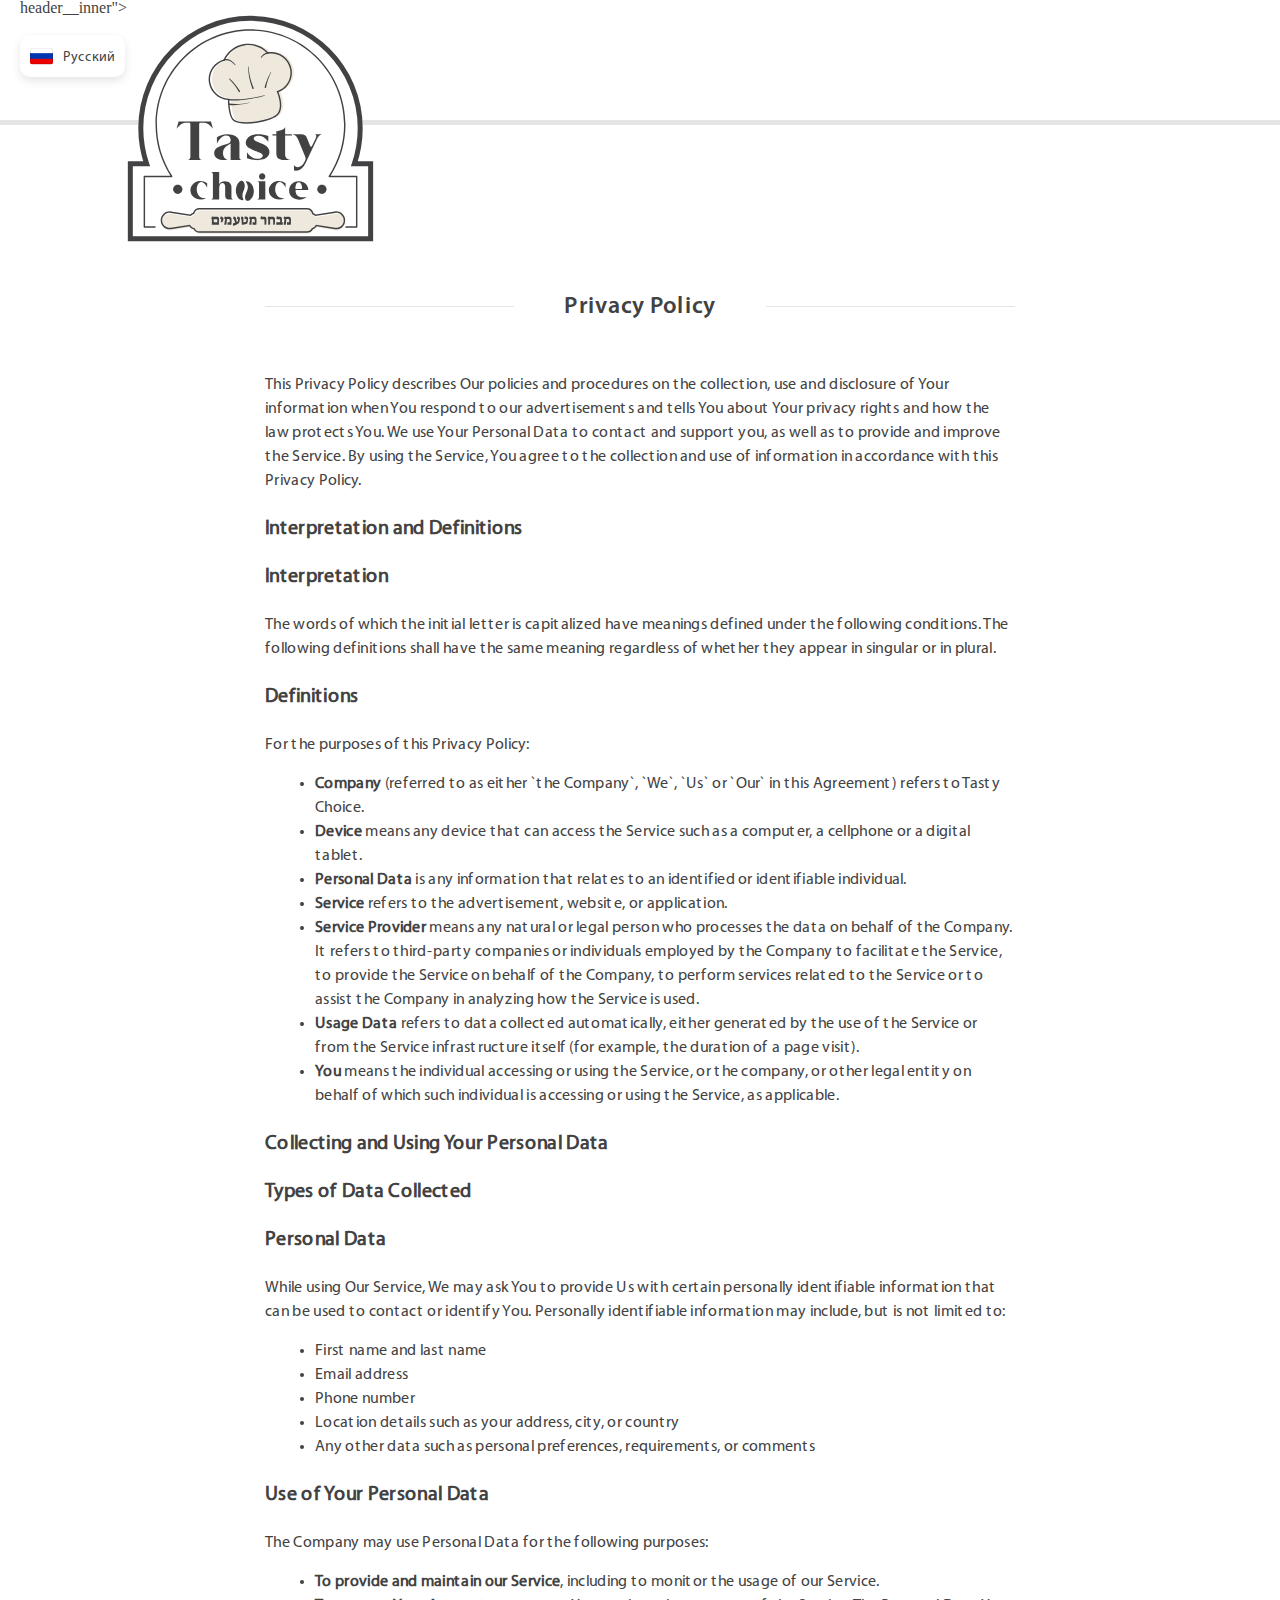
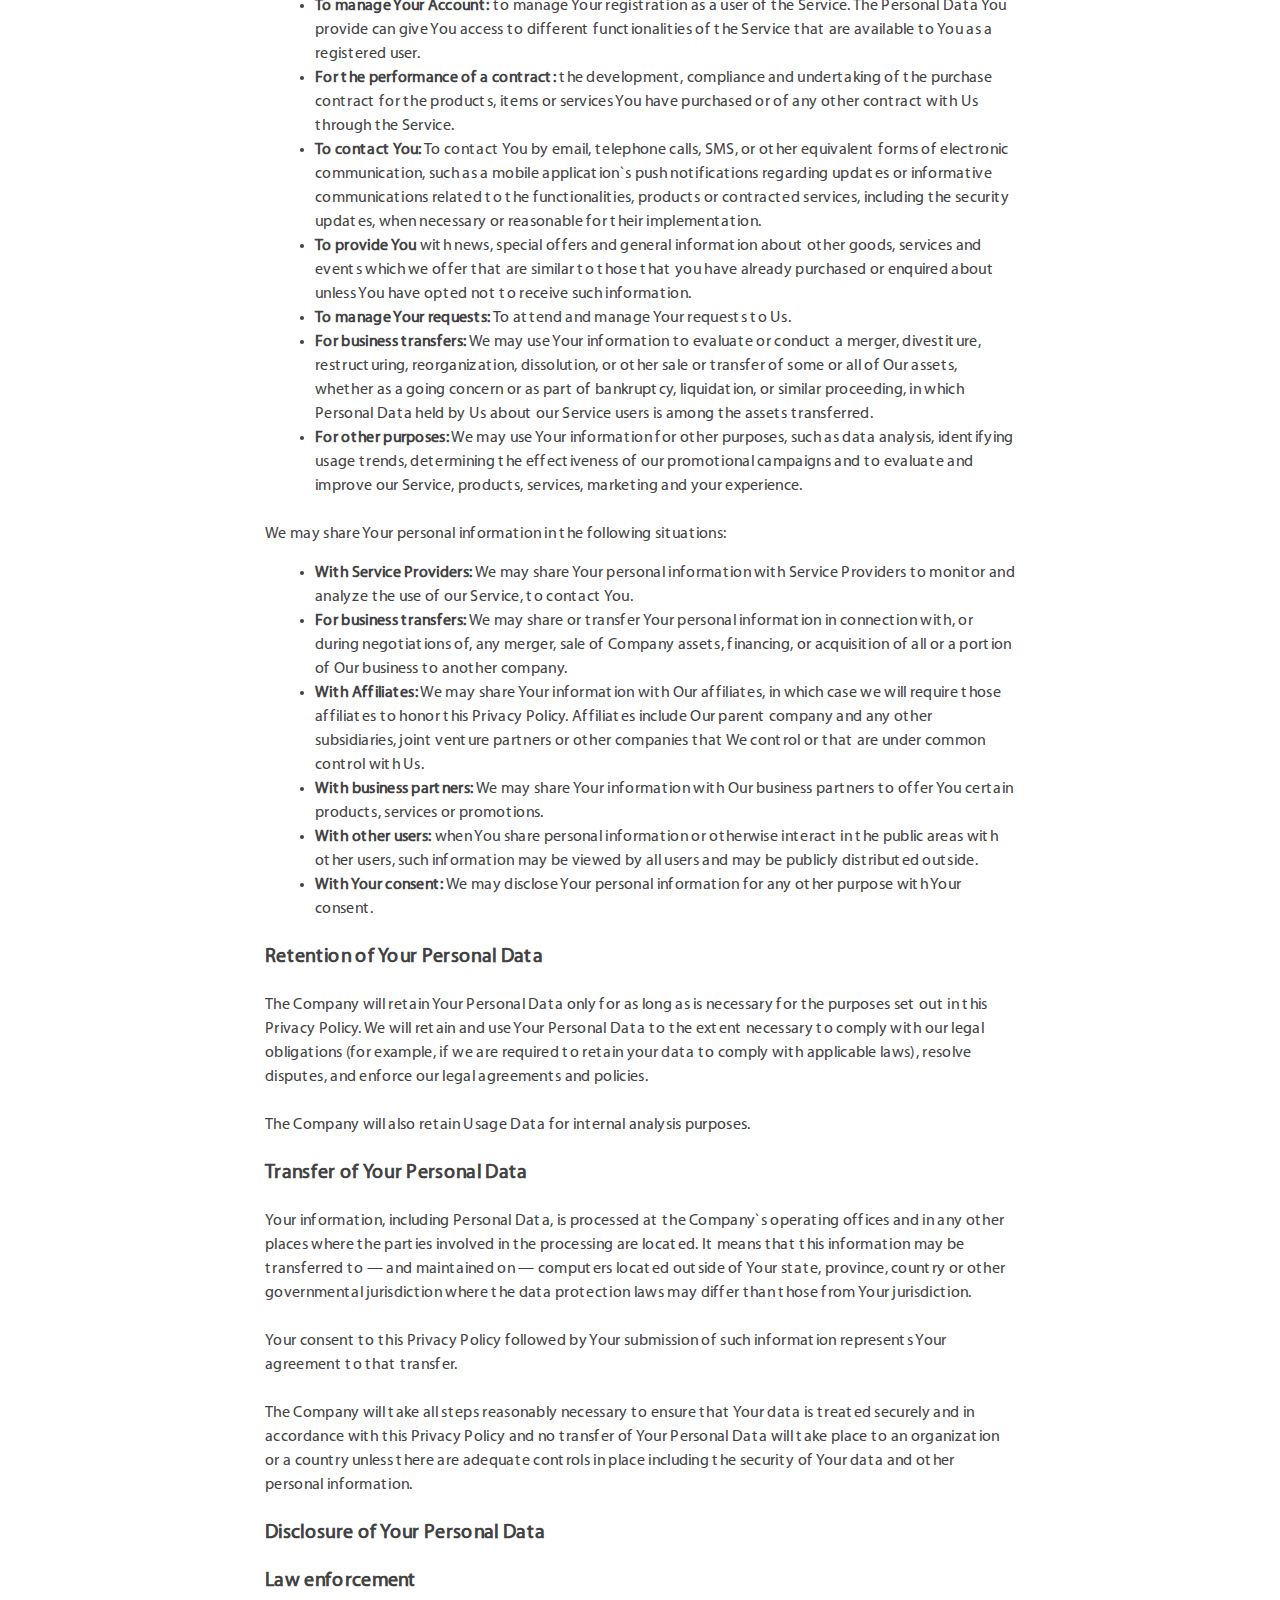
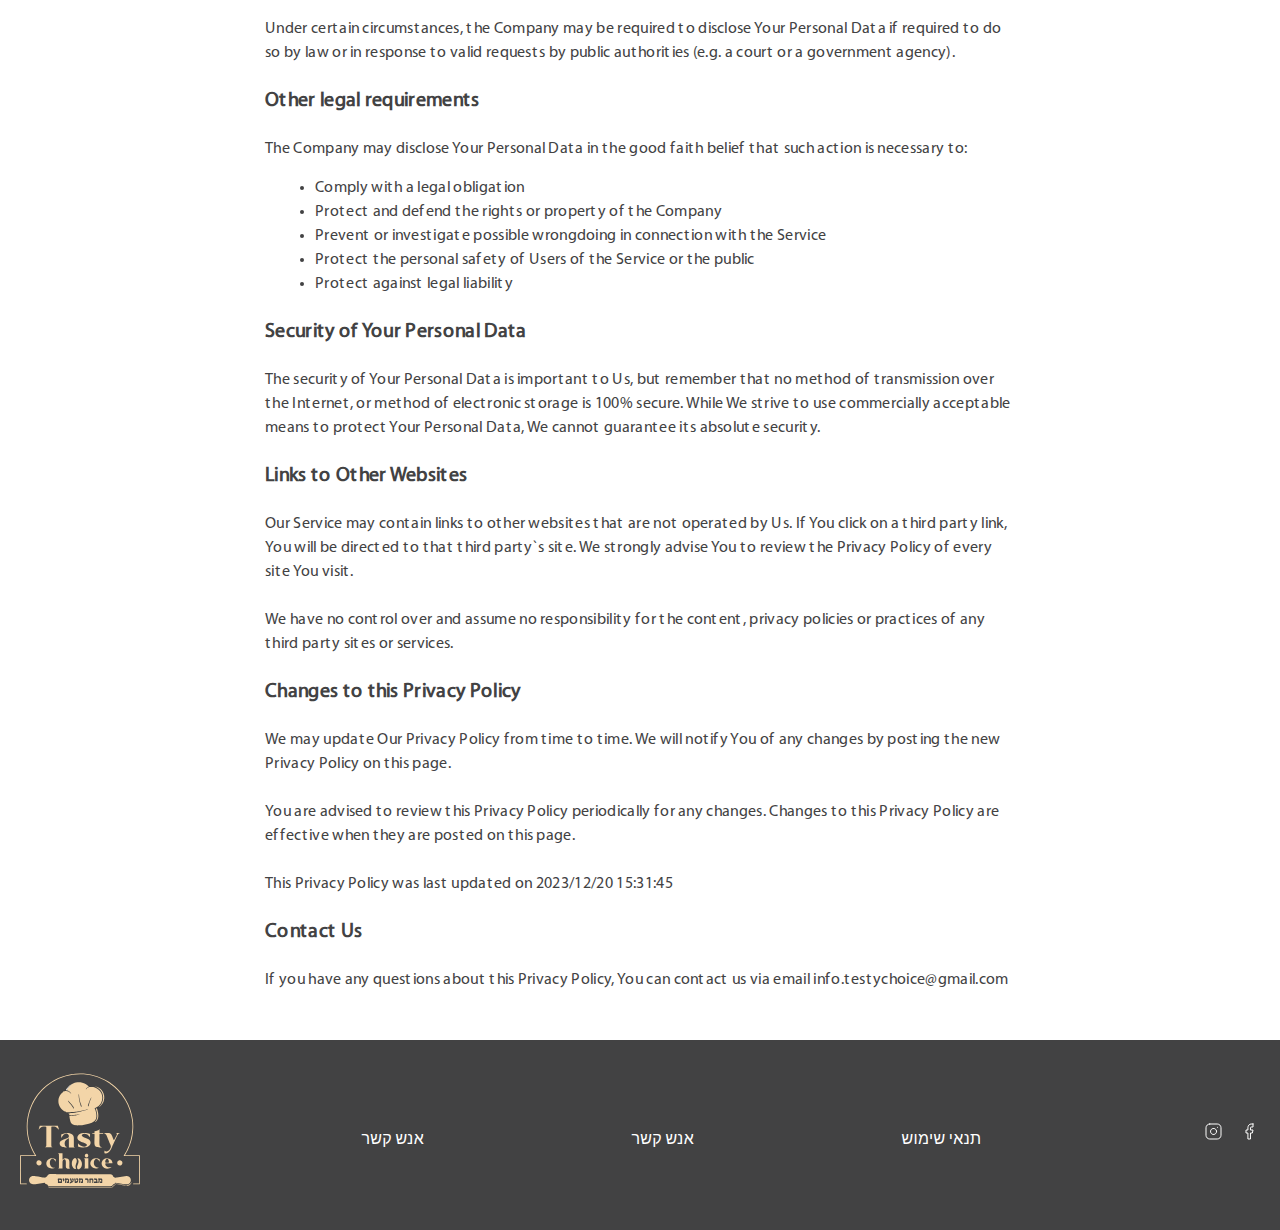
<file: privacy.html>
<!DOCTYPE html>
<html lang="en">

<head>
  <meta charset="UTF-8">
  <meta name="viewport" content="width=device-width, initial-scale=1.0">
  <meta http-equiv="X-UA-Compatible" content="ie=edge">
  <title>Tasty choice</title>
  <link rel="apple-touch-icon" sizes="180x180" href="images/apple-touch-icon.png">
  <link rel="icon" type="image/png" sizes="32x32" href="images/favicon-32x32.png">
  <link rel="icon" type="image/png" sizes="16x16" href="images/favicon-16x16.png">
  <link rel="manifest" href="/site.webmanifest">
  <link rel="stylesheet" href="css/reset.css">
  <link rel="stylesheet" href="css/style.css">
  <link rel="stylesheet" href="css/media.css">
</head>

<body>
  <header class="header">
    <div class="container">
      <div class="language__switcher">
        <span id="rus">
          <img src="./images/rus.svg" alt="rus">
          <div class="russin__btn">Русский</div>
        </span>
        <span id="he">
          <img src="./images/he.svg" alt="he">
          <div class="hebrew__btn">עברית</div>
        </span>
      </div>header__inner">
      <a href="index.html" class="logo-main">
        <img src="./images/logo.svg" class="logo" alt="Site logo">
      </a>
    </div>
    </div>
  </header>
  <main class="terms">
    <div class="terms__content">
      <section class="hr">
        <div>
          <div class="intagram__title">
            <div class="intagram__title-decoration"></div>
            <div class="intagram__title-text catalogue-title">Privacy Policy</div>
            <div class="intagram__title-decoration"></div>
          </div>

        </div>
      </section>
      <br>
      This Privacy Policy describes Our policies and procedures on the collection, use and disclosure of Your
      information when
      You respond to our advertisements and tells You about Your privacy rights and how the law protects You. We use
      Your
      Personal Data to contact and support you, as well as to provide and improve the Service. By using the Service, You
      agree
      to the collection and use of information in accordance with this Privacy Policy.
      <br><br>
      <h4>Interpretation and Definitions</h4>
      <br>
      <h4>Interpretation</h4>
      <br>
      The words of which the initial letter is capitalized have meanings defined under the following conditions. The
      following
      definitions shall have the same meaning regardless of whether they appear in singular or in plural.
      <br><br>
      <h4>Definitions</h4>
      <br>
      For the purposes of this Privacy Policy:
      <ul class="list">
        <li><b>Company</b> (referred to as either `the Company`, `We`, `Us` or `Our` in this Agreement) refers to Tasty
          Choice.</li>
        <li><b>Device</b> means any device that can access the Service such as a computer, a cellphone or a digital
          tablet.</li>
        <li><b>Personal Data</b> is any information that relates to an identified or identifiable individual.</li>
        <li><b>Service</b> refers to the advertisement, website, or application.</li>
        <li><b>Service Provider</b> means any natural or legal person who processes the data on behalf of the Company.
          It refers to
          third-party companies or individuals employed by the Company to facilitate the Service, to provide the Service
          on behalf
          of the Company, to perform services related to the Service or to assist the Company in analyzing how the
          Service is
          used.</li>
        <li><b>Usage Data</b> refers to data collected automatically, either generated by the use of the Service or from
          the Service
          infrastructure itself (for example, the duration of a page visit).</li>
        <li><b>You</b> means the individual accessing or using the Service, or the company, or other legal entity on
          behalf of which such
          individual is accessing or using the Service, as applicable.</li>
      </ul>
      <br>
      <h4>Collecting and Using Your Personal Data</h4>
      <br>
      <h4>Types of Data Collected</h4>
      <br>
      <h4>Personal Data</h4>
      <br>
      While using Our Service, We may ask You to provide Us with certain personally identifiable information that can be
      used
      to contact or identify You. Personally identifiable information may include, but is not limited to:
      <ul class="list">
        <li>First name and last name</li>
        <li>Email address</li>
        <li>Phone number</li>
        <li>Location details such as your address, city, or country</li>
        <li>Any other data such as personal preferences, requirements, or comments</li>
      </ul>
      <br>
      <h4>Use of Your Personal Data</h4>
      <br>
      The Company may use Personal Data for the following purposes:
      <ul class="list">
        <li><b>To provide and maintain our Service</b>, including to monitor the usage of our Service.</li>
        <li><b>To manage Your Account:</b> to manage Your registration as a user of the Service. The Personal Data You
          provide can give
          You access to different functionalities of the Service that are available to You as a registered user.</li>
        <li><b>For the performance of a contract:</b> the development, compliance and undertaking of the purchase
          contract for the
          products, items or services You have purchased or of any other contract with Us through the Service.</li>
        <li><b>To contact You:</b> To contact You by email, telephone calls, SMS, or other equivalent forms of
          electronic communication,
          such as a mobile application`s push notifications regarding updates or informative communications related to
          the
          functionalities, products or contracted services, including the security updates, when necessary or reasonable
          for their
          implementation.</li>
        <li><b>To provide You</b> with news, special offers and general information about other goods, services and
          events which we offer
          that are similar to those that you have already purchased or enquired about unless You have opted not to
          receive such
          information.</li>
        <li><b>To manage Your requests:</b> To attend and manage Your requests to Us.</li>
        <li><b>For business transfers:</b> We may use Your information to evaluate or conduct a merger, divestiture,
          restructuring,
          reorganization, dissolution, or other sale or transfer of some or all of Our assets, whether as a going
          concern or as
          part of bankruptcy, liquidation, or similar proceeding, in which Personal Data held by Us about our Service
          users is
          among the assets transferred.</li>
        <li><b>For other purposes:</b> We may use Your information for other purposes, such as data analysis,
          identifying usage trends,
          determining the effectiveness of our promotional campaigns and to evaluate and improve our Service, products,
          services,
          marketing and your experience.</li>
      </ul>
      <br>
      We may share Your personal information in the following situations:
      <ul class="list">
        <li><b>With Service Providers:</b> We may share Your personal information with Service Providers to monitor and
          analyze the use
          of our Service, to contact You.</li>
        <li><b>For business transfers:</b> We may share or transfer Your personal information in connection with, or
          during negotiations
          of, any merger, sale of Company assets, financing, or acquisition of all or a portion of Our business to
          another
          company.</li>
        <li><b>With Affiliates:</b> We may share Your information with Our affiliates, in which case we will require
          those affiliates to
          honor this Privacy Policy. Affiliates include Our parent company and any other subsidiaries, joint venture
          partners or
          other companies that We control or that are under common control with Us.</li>
        <li><b>With business partners:</b> We may share Your information with Our business partners to offer You certain
          products,
          services or promotions.</li>
        <li><b>With other users:</b> when You share personal information or otherwise interact in the public areas with
          other users, such
          information may be viewed by all users and may be publicly distributed outside.</li>
        <li><b>With Your consent:</b> We may disclose Your personal information for any other purpose with Your consent.
        </li>
      </ul>
      <br>
      <h4>Retention of Your Personal Data</h4>
      <br>
      The Company will retain Your Personal Data only for as long as is necessary for the purposes set out in this
      Privacy
      Policy. We will retain and use Your Personal Data to the extent necessary to comply with our legal obligations
      (for
      example, if we are required to retain your data to comply with applicable laws), resolve disputes, and enforce our
      legal
      agreements and policies.
      <br><br>
      The Company will also retain Usage Data for internal analysis purposes.
      <br><br>
      <h4>Transfer of Your Personal Data</h4>
      <br>
      Your information, including Personal Data, is processed at the Company`s operating offices and in any other places
      where
      the parties involved in the processing are located. It means that this information may be transferred to — and
      maintained on — computers located outside of Your state, province, country or other governmental jurisdiction
      where the
      data protection laws may differ than those from Your jurisdiction.
      <br><br>
      Your consent to this Privacy Policy followed by Your submission of such information represents Your agreement to
      that
      transfer.
      <br><br>
      The Company will take all steps reasonably necessary to ensure that Your data is treated securely and in
      accordance with
      this Privacy Policy and no transfer of Your Personal Data will take place to an organization or a country unless
      there
      are adequate controls in place including the security of Your data and other personal information.
      <br><br>
      <h4>Disclosure of Your Personal Data</h4>
      <br>
      <h4>Law enforcement</h4>
      <br>
      Under certain circumstances, the Company may be required to disclose Your Personal Data if required to do so by
      law or
      in response to valid requests by public authorities (e.g. a court or a government agency).
      <br><br>
      <h4>Other legal requirements</h4>
      <br>
      The Company may disclose Your Personal Data in the good faith belief that such action is necessary to:
      <br>
      <ul class="list">
        <li>Comply with a legal obligation</li>
        <li>Protect and defend the rights or property of the Company</li>
        <li>Prevent or investigate possible wrongdoing in connection with the Service</li>
        <li>Protect the personal safety of Users of the Service or the public</li>
        <li>Protect against legal liability</li>
      </ul>
      <br>
      <h4>Security of Your Personal Data</h4>
      <br>
      The security of Your Personal Data is important to Us, but remember that no method of transmission over the
      Internet, or
      method of electronic storage is 100% secure. While We strive to use commercially acceptable means to protect Your
      Personal Data, We cannot guarantee its absolute security.
      <br><br>
      <h4>Links to Other Websites</h4>
      <br>
      Our Service may contain links to other websites that are not operated by Us. If You click on a third party link,
      You
      will be directed to that third party`s site. We strongly advise You to review the Privacy Policy of every site You
      visit.
      <br><br>
      We have no control over and assume no responsibility for the content, privacy policies or practices of any third
      party
      sites or services.
      <br><br>
      <h4>Changes to this Privacy Policy</h4>
      <br>
      We may update Our Privacy Policy from time to time. We will notify You of any changes by posting the new Privacy
      Policy
      on this page.
      <br><br>
      You are advised to review this Privacy Policy periodically for any changes. Changes to this Privacy Policy are
      effective
      when they are posted on this page.
      <br><br>
      This Privacy Policy was last updated on 2023/12/20 15:31:45
      <br><br>
      <h4>Contact Us</h4>
      <br>If you have any questions about this Privacy Policy, You can contact us via email info.testychoice@gmail.com
      <br><br><br>
    </div>
  </main>
  <footer class="footer">
    <div class="container">
      <div class="footer__inner">
        <div class="footer__logo">
          <img src="images/footer_logo.svg" alt="Footer logo">
        </div>
        <div class="footer__content">
          <div class="footer__content-item">
            <!-- <div class="footer__content-title"></div> -->
            <ul>
              <li><a href="feedback.html" data-translate="contacts">Контакты</a></li>
            </ul>
          </div>
          <div class="footer__content-item">
            <!-- <div class="footer__content-title"></div> -->
            <ul>
              <li><a href="privacy.html" data-translate="policy">Политика конфеденциальности</a></li>
            </ul>
          </div>
          <div class="footer__content-item">
            <!-- <div class="footer__content-title"></div> -->
            <ul>
              <li><a href="terms.html" data-translate="terms">Условия использования</a></li>
            </ul>
          </div>
        </div>
        <div class="footer__social-buttons">
          <a href="https://www.instagram.com/tasty_choice_haifa/"><img src="images/footer_Instagram_icon.svg"
              alt="Instagram"></a>
          <!-- <a href="#"><img src="images/footer_google_icon.svg" alt="Google"></a>
              <a href="#"><img src="images/footer_telegram_icon.svg" alt="Telegram"></a> -->
          <a href="https://www.facebook.com/TastyChoiceBakery?mibextid=LQQJ4d"><img
              src="images/footer_facebook_icon.svg" alt="Facebook"></a>
        </div>
      </div>
    </div>
  </footer>
  <!-- Подключаем jQuery -->
  <script src="https://ajax.googleapis.com/ajax/libs/jquery/3.5.1/jquery.min.js"></script>
  <script src="js/main.js"></script>
  <script type="text/javascript" src="./js/languageSwitcher.js"></script>
</body>

</html>
</file>
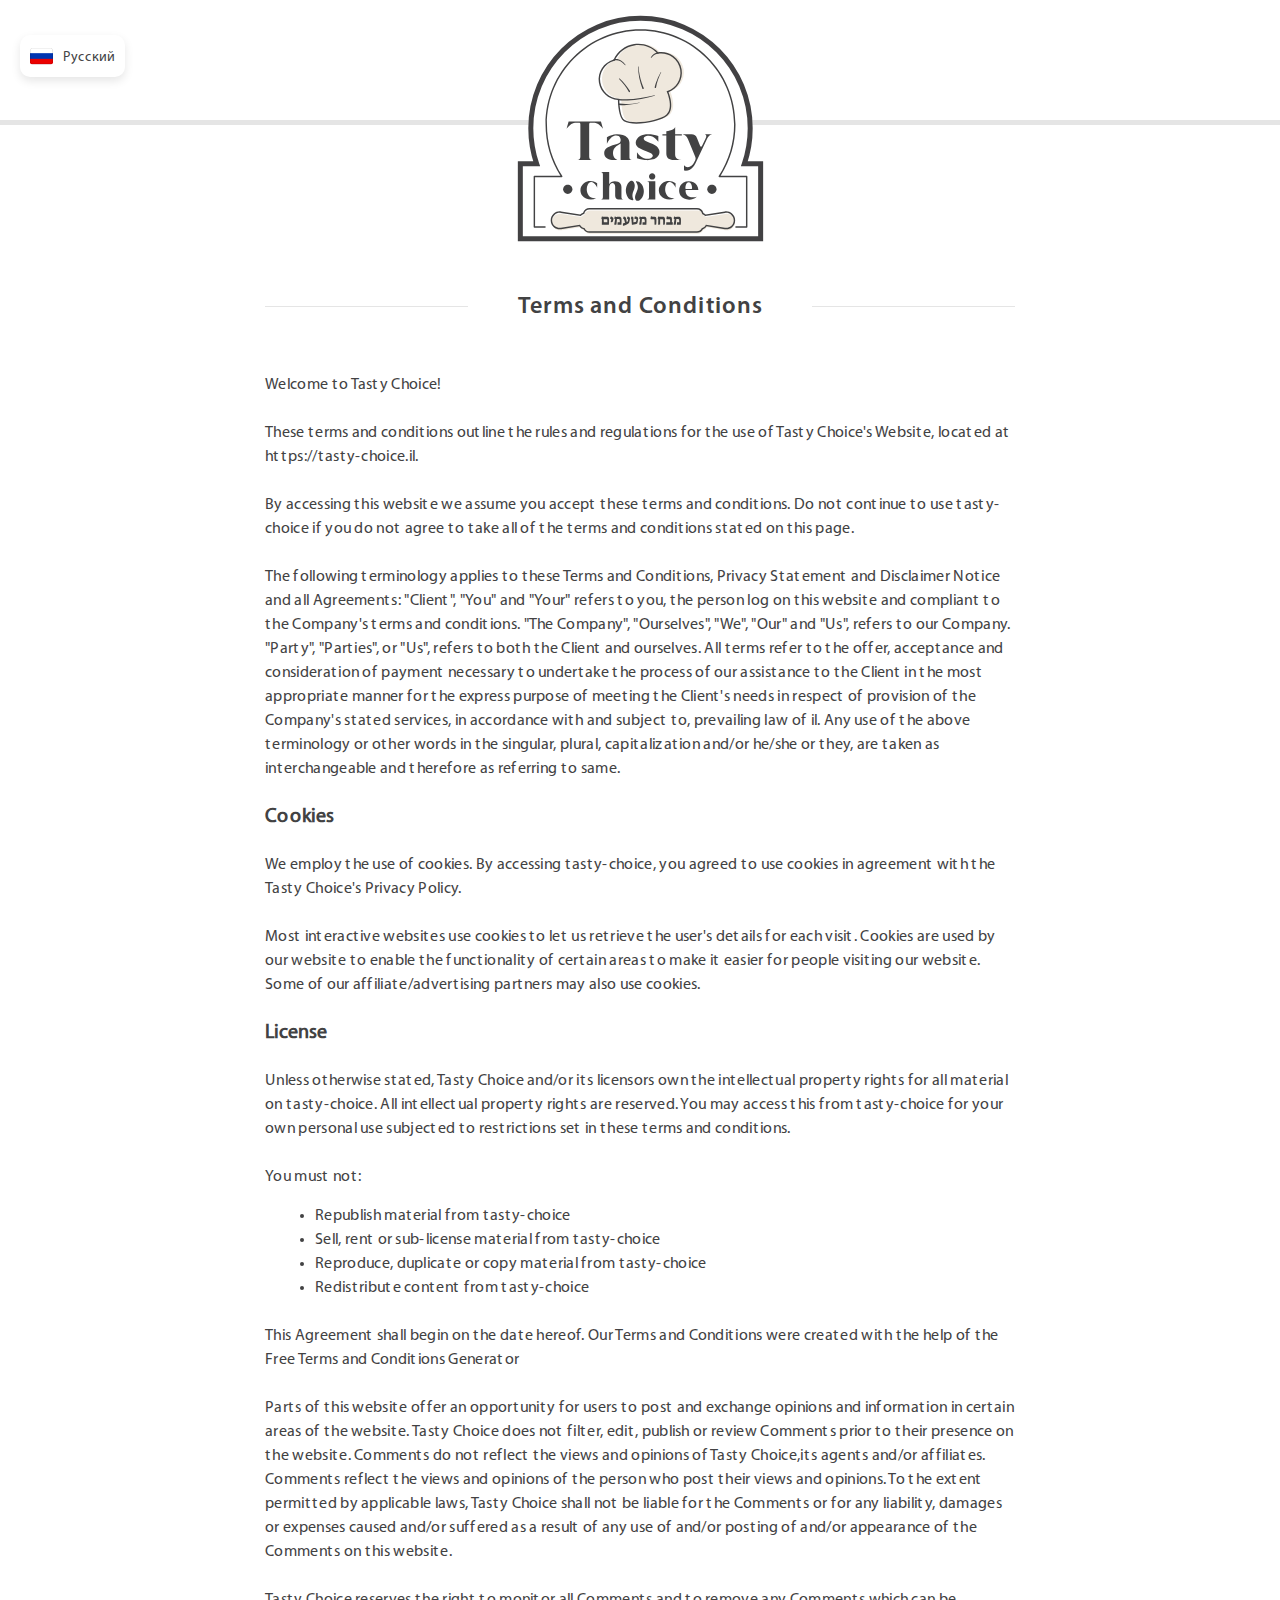
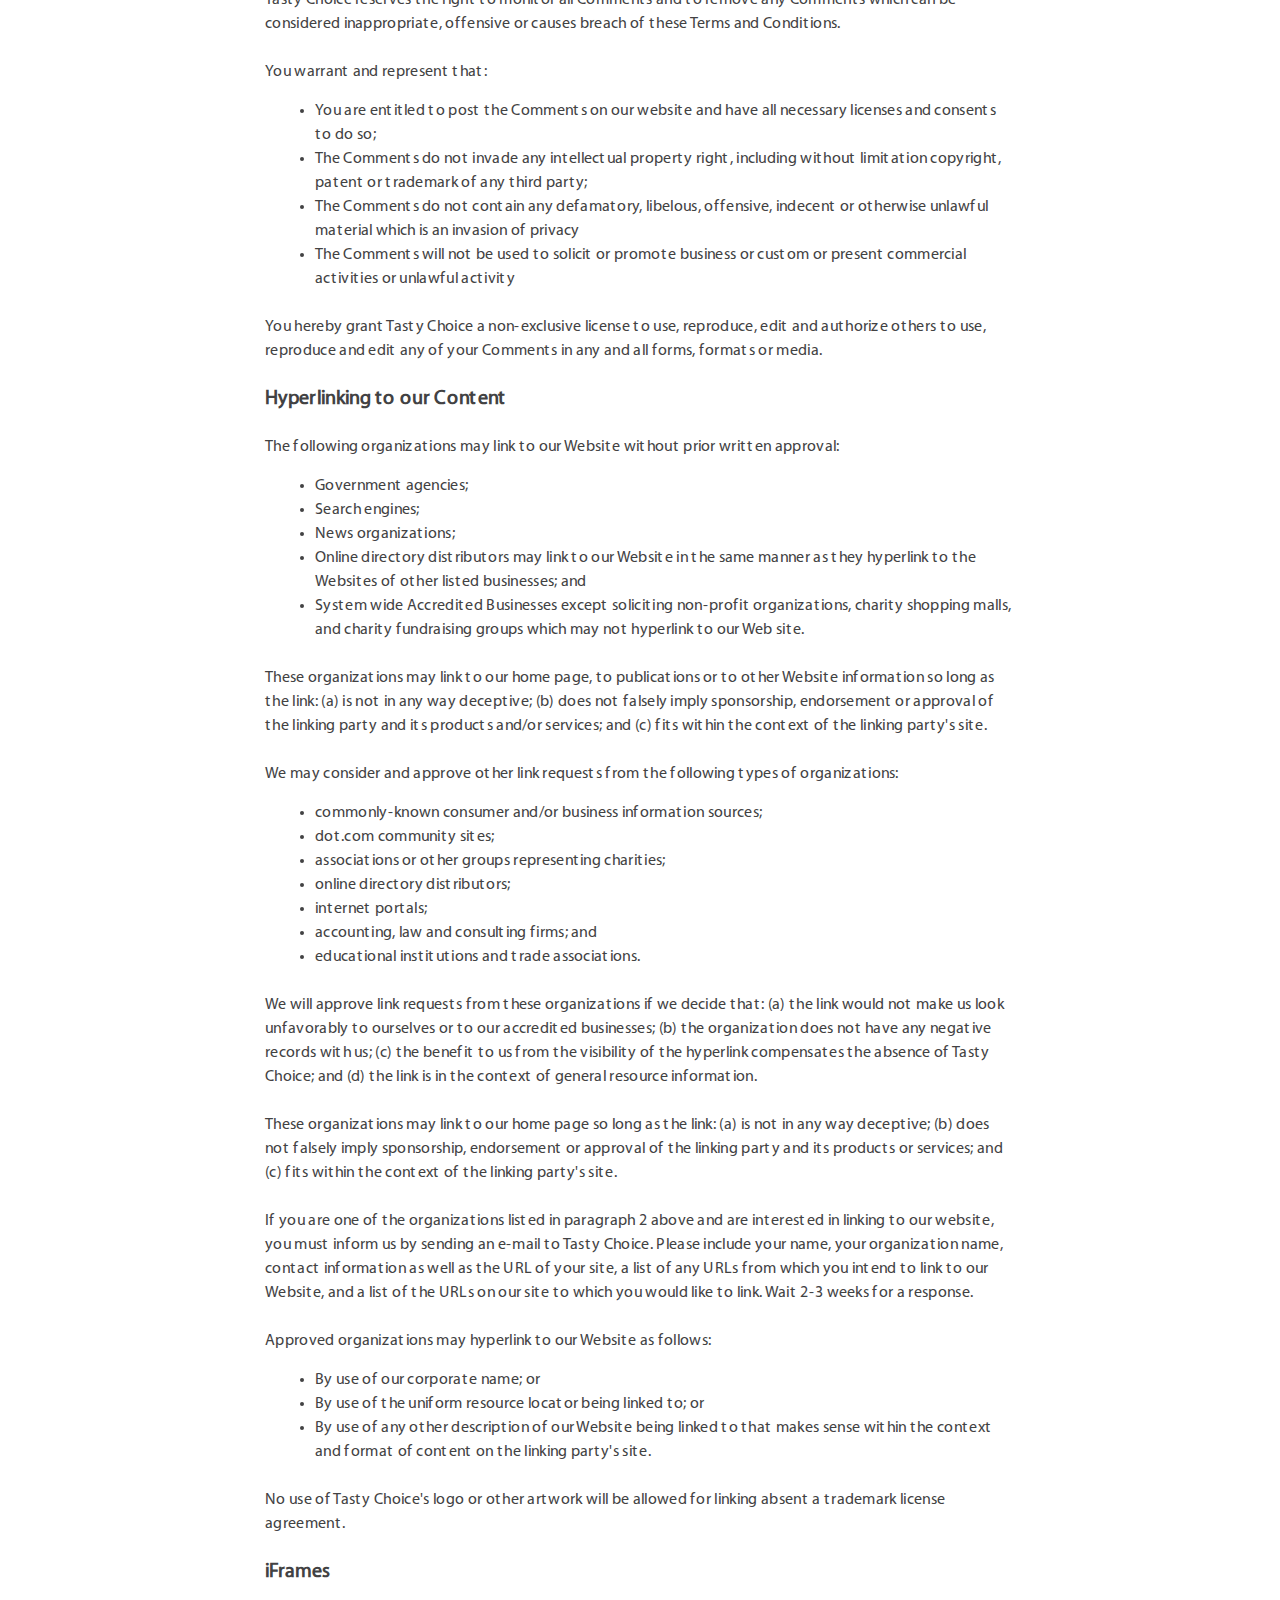
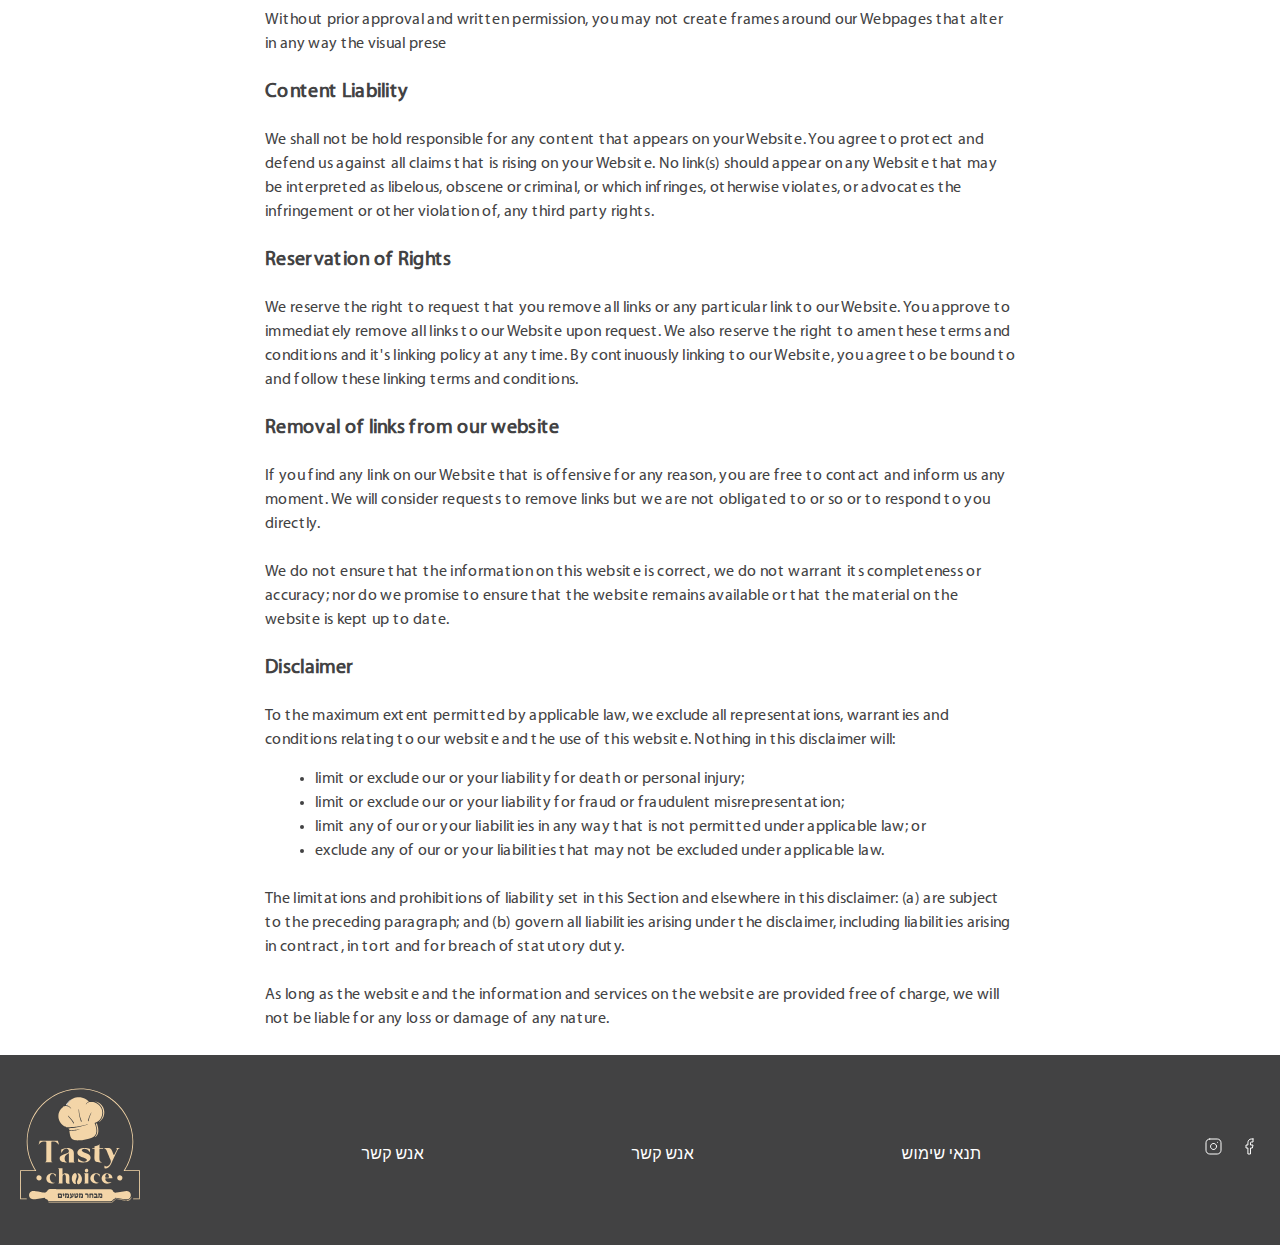
<file: terms.html>
<!DOCTYPE html>
<html lang="en">

<head>
  <meta charset="UTF-8">
  <meta name="viewport" content="width=device-width, initial-scale=1.0">
  <meta http-equiv="X-UA-Compatible" content="ie=edge">
  <title>Tasty choice</title>
  <link rel="apple-touch-icon" sizes="180x180" href="images/apple-touch-icon.png">
  <link rel="icon" type="image/png" sizes="32x32" href="images/favicon-32x32.png">
  <link rel="icon" type="image/png" sizes="16x16" href="images/favicon-16x16.png">
  <link rel="manifest" href="/site.webmanifest">
  <link rel="stylesheet" href="css/reset.css">
  <link rel="stylesheet" href="css/style.css">
  <link rel="stylesheet" href="css/media.css">
</head>

<body>
  <header class="header">
    <div class="container">
      <div class="language__switcher">
        <span id="rus">
          <img src="./images/rus.svg" alt="rus">
          <div class="russin__btn">Русский</div>
        </span>
        <span id="he">
          <img src="./images/he.svg" alt="he">
          <div class="hebrew__btn">עברית</div>
        </span>
      </div>
      <div class="header__inner">
        <a href="index.html" class="logo-main">
          <img src="./images/logo.svg" class="logo" alt="Site logo">
        </a>
      </div>
    </div>
  </header>
  <main class="terms">
    <div class="terms__content">
      <section class="hr">
        <div>
          <div class="intagram__title">
            <div class="intagram__title-decoration"></div>
            <div class="intagram__title-text catalogue-title">Terms and Conditions</div>
            <div class="intagram__title-decoration"></div>
          </div>

        </div>
      </section>
      <br>
      Welcome to Tasty Choice! <br><br>
      These terms and conditions outline the rules and regulations for the use of Tasty Choice's Website, located at
      https://tasty-choice.il.<br><br>
      By accessing this website we assume you accept these terms and conditions. Do not continue to use tasty-choice
      if
      you do not agree to take all of the terms and conditions stated on this page.
      <br><br>
      The following terminology applies to these Terms and Conditions, Privacy Statement and Disclaimer Notice and all
      Agreements: "Client", "You" and "Your" refers to you, the person log on this website and compliant to the
      Company's
      terms and conditions. "The Company", "Ourselves", "We", "Our" and "Us", refers to our Company. "Party",
      "Parties",
      or
      "Us", refers to both the Client and ourselves. All terms refer to the offer, acceptance and consideration of
      payment
      necessary to undertake the process of our assistance to the Client in the most appropriate manner for the
      express
      purpose of meeting the Client's needs in respect of provision of the Company's stated services, in accordance
      with
      and
      subject to, prevailing law of il. Any use of the above terminology or other words in the singular, plural,
      capitalization and/or he/she or they, are taken as interchangeable and therefore as referring to same.
      <br><br>
      <h4>Cookies</h4>
      <br>
      We employ the use of cookies. By accessing tasty-choice, you agreed to use cookies in agreement with the Tasty
      Choice's
      Privacy Policy.
      <br><br>
      Most interactive websites use cookies to let us retrieve the user's details for each visit. Cookies are used by
      our
      website to enable the functionality of certain areas to make it easier for people visiting our website. Some of
      our
      affiliate/advertising partners may also use cookies.
      <br><br>
      <h4>License</h4>
      <br>
      Unless otherwise stated, Tasty Choice and/or its licensors own the intellectual property rights for all material
      on
      tasty-choice. All intellectual property rights are reserved. You may access this from tasty-choice for your own
      personal
      use subjected to restrictions set in these terms and conditions.
      <br><br>
      You must not:
      <ul class="list">
        <li>Republish material from tasty-choice</li>
        <li>Sell, rent or sub-license material from tasty-choice</li>
        <li>Reproduce, duplicate or copy material from tasty-choice</li>
        <li>Redistribute content from tasty-choice</li>
      </ul>
      <br>
      This Agreement shall begin on the date hereof. Our Terms and Conditions were created with the help of the Free
      Terms and
      Conditions Generator<br><br>
      Parts of this website offer an opportunity for users to post and exchange opinions and information in certain
      areas of
      the website. Tasty Choice does not filter, edit, publish or review Comments prior to their presence on the
      website.
      Comments do not reflect the views and opinions of Tasty Choice,its agents and/or affiliates. Comments reflect the
      views
      and opinions of the person who post their views and opinions. To the extent permitted by applicable laws, Tasty
      Choice
      shall not be liable for the Comments or for any liability, damages or expenses caused and/or suffered as a result
      of any
      use of and/or posting of and/or appearance of the Comments on this website.
      <br><br>
      Tasty Choice reserves the right to monitor all Comments and to remove any Comments which can be considered
      inappropriate, offensive or causes breach of these Terms and Conditions.
      <br><br>
      You warrant and represent that:
      <ul class="list">
        <li>You are entitled to post the Comments on our website and have all necessary licenses and consents to do so;
        </li>
        <li>The Comments do not invade any intellectual property right, including without limitation copyright, patent
          or
          trademark of any third party;</li>
        <li>The Comments do not contain any defamatory, libelous, offensive, indecent or otherwise unlawful material
          which is an
          invasion of privacy</li>
        <li>The Comments will not be used to solicit or promote business or custom or present commercial activities or
          unlawful
          activity</li>
      </ul>
      <br>
      You hereby grant Tasty Choice a non-exclusive license to use, reproduce, edit and authorize others to use,
      reproduce and
      edit any of your Comments in any and all forms, formats or media.
      <br><br>
      <h4>Hyperlinking to our Content</h4>
      <br>
      The following organizations may link to our Website without prior written approval:
      <ul class="list">
        <li>Government agencies;</li>
        <li>Search engines;</li>
        <li>News organizations;</li>
        <li>Online directory distributors may link to our Website in the same manner as they hyperlink to the Websites
          of other
          listed businesses; and</li>
        <li>System wide Accredited Businesses except soliciting non-profit organizations, charity shopping malls, and
          charity
          fundraising groups which may not hyperlink to our Web site.</li>
      </ul>
      <br>
      These organizations may link to our home page, to publications or to other Website information so long as the
      link: (a)
      is not in any way deceptive; (b) does not falsely imply sponsorship, endorsement or approval of the linking party
      and
      its products and/or services; and (c) fits within the context of the linking party's site.
      <br><br>
      We may consider and approve other link requests from the following types of organizations:
      <ul class="list">
        <li>commonly-known consumer and/or business information sources;</li>
        <li>dot.com community sites;</li>
        <li>associations or other groups representing charities;</li>
        <li>online directory distributors;</li>
        <li>internet portals;</li>
        <li>accounting, law and consulting firms; and</li>
        <li>educational institutions and trade associations.</li>
      </ul>
      <br>
      We will approve link requests from these organizations if we decide that: (a) the link would not make us look
      unfavorably to ourselves or to our accredited businesses; (b) the organization does not have any negative records
      with
      us; (c) the benefit to us from the visibility of the hyperlink compensates the absence of Tasty Choice; and (d)
      the link
      is in the context of general resource information.
      <br><br>
      These organizations may link to our home page so long as the link: (a) is not in any way deceptive; (b) does not
      falsely
      imply sponsorship, endorsement or approval of the linking party and its products or services; and (c) fits within
      the
      context of the linking party's site.
      <br><br>
      If you are one of the organizations listed in paragraph 2 above and are interested in linking to our website, you
      must
      inform us by sending an e-mail to Tasty Choice. Please include your name, your organization name, contact
      information as
      well as the URL of your site, a list of any URLs from which you intend to link to our Website, and a list of the
      URLs on
      our site to which you would like to link. Wait 2-3 weeks for a response.
      <br><br>
      Approved organizations may hyperlink to our Website as follows:
      <ul class="list">
        <li>By use of our corporate name; or</li>
        <li>By use of the uniform resource locator being linked to; or</li>
        <li>By use of any other description of our Website being linked to that makes sense within the context and
          format of
          content on the linking party's site.</li>
      </ul>
      <br>
      No use of Tasty Choice's logo or other artwork will be allowed for linking absent a trademark license agreement.
      <br><br>
      <h4>iFrames</h4>
      <br>
      Without prior approval and written permission, you may not create frames around our Webpages that alter in any way
      the
      visual prese
      <br><br>
      <h4>Content Liability</h4>
      <br>
      We shall not be hold responsible for any content that appears on your Website. You agree to protect and defend us
      against all claims that is rising on your Website. No link(s) should appear on any Website that may be interpreted
      as
      libelous, obscene or criminal, or which infringes, otherwise violates, or advocates the infringement or other
      violation
      of, any third party rights.
      <br><br>
      <h4>Reservation of Rights</h4>
      <br>
      We reserve the right to request that you remove all links or any particular link to our Website. You approve to
      immediately remove all links to our Website upon request. We also reserve the right to amen these terms and
      conditions
      and it's linking policy at any time. By continuously linking to our Website, you agree to be bound to and follow
      these
      linking terms and conditions.
      <br><br>
      <h4>Removal of links from our website</h4>
      <br>
      If you find any link on our Website that is offensive for any reason, you are free to contact and inform us any
      moment.
      We will consider requests to remove links but we are not obligated to or so or to respond to you directly.
      <br><br>
      We do not ensure that the information on this website is correct, we do not warrant its completeness or accuracy;
      nor do
      we promise to ensure that the website remains available or that the material on the website is kept up to date.
      <br><br>
      <h4>Disclaimer</h4>
      <br>
      To the maximum extent permitted by applicable law, we exclude all representations, warranties and conditions
      relating to
      our website and the use of this website. Nothing in this disclaimer will:
      <ul class="list">
        <li>limit or exclude our or your liability for death or personal injury;</li>
        <li>limit or exclude our or your liability for fraud or fraudulent misrepresentation;</li>
        <li>limit any of our or your liabilities in any way that is not permitted under applicable law; or</li>
        <li>exclude any of our or your liabilities that may not be excluded under applicable law.</li>
      </ul>
      <br>
      The limitations and prohibitions of liability set in this Section and elsewhere in this disclaimer: (a) are
      subject to
      the preceding paragraph; and (b) govern all liabilities arising under the disclaimer, including liabilities
      arising in
      contract, in tort and for breach of statutory duty.
      <br><br>
      As long as the website and the information and services on the website are provided free of charge, we will not be
      liable for any loss or damage of any nature.
      <br><br>
    </div>
  </main>
  <footer class="footer">
    <div class="container">
      <div class="footer__inner">
        <div class="footer__logo">
          <img src="images/footer_logo.svg" alt="Footer logo">
        </div>
        <div class="footer__content">
          <div class="footer__content-item">
            <!-- <div class="footer__content-title"></div> -->
            <ul>
              <li><a href="feedback.html" data-translate="contacts">Контакты</a></li>
            </ul>
          </div>
          <div class="footer__content-item">
            <!-- <div class="footer__content-title"></div> -->
            <ul>
              <li><a href="privacy.html" data-translate="policy">Политика конфеденциальности</a></li>
            </ul>
          </div>
          <div class="footer__content-item">
            <!-- <div class="footer__content-title"></div> -->
            <ul>
              <li><a href="terms.html" data-translate="terms">Условия использования</a></li>
            </ul>
          </div>
        </div>
        <div class="footer__social-buttons">
          <a href="https://www.instagram.com/tasty_choice_haifa/"><img src="images/footer_Instagram_icon.svg"
              alt="Instagram"></a>
          <!-- <a href="#"><img src="images/footer_google_icon.svg" alt="Google"></a>
              <a href="#"><img src="images/footer_telegram_icon.svg" alt="Telegram"></a> -->
          <a href="https://www.facebook.com/TastyChoiceBakery?mibextid=LQQJ4d"><img
              src="images/footer_facebook_icon.svg" alt="Facebook"></a>
        </div>
      </div>
    </div>
  </footer>
  <!-- Подключаем jQuery -->
  <script src="https://ajax.googleapis.com/ajax/libs/jquery/3.5.1/jquery.min.js"></script>
  <script src="js/main.js"></script>
  <script type="text/javascript" src="./js/languageSwitcher.js"></script>
</body>

</html>
</file>
<file: css/style.css>
/* Fonts load section */
@font-face {
  font-family: "Myriad Pro Regular";
  font-style: normal;
  font-weight: normal;
  src: local("Myriad Pro Regular"),
    url("../fonts/MyriadPro-Light.woff") format("woff");
}

@font-face {
  font-family: "Myriad Pro Regular";
  font-style: normal;
  font-weight: normal;
  src: local("Myriad Pro Regular"),
    url("../fonts/MyriadPro-Regular.woff") format("woff");
}

@font-face {
  font-family: "Myriad Pro Semibold";
  font-style: normal;
  font-weight: normal;
  src: local("Myriad Pro Semibold"),
    url("../fonts/MyriadPro-Semibold.woff") format("woff");
}

/* Variables section */
:root {
  --accent: #eed6ae;
  --accent_light: #f4ddb9;
  --colorDark: #424243;
  --colorDeep: #262627;
  --PaymentFormRadio: #f2ecd9;
  --dropDownMenuText: #877054;
  --colorButtonLight: #edc88e;
  --colorButtonDark: #e6b261;
  --colorButtonHoverLight: #ffd490;
  --colorButtonHoverDark: #fac36b;
  --colorButtonInactive: #f2ecd9;

  --size: calc((1vh + 1vw) * 50);
}

.loader {
  position: absolute;
  top: 50%;
  left: 50%;
  transform: translate(-50%, -50%);
  display: block;
}
.body {
  transition: 1s ease;
  will-change: opacity;
}
/* GENERAL CSS SETTINGS */
body {
  color: var(--colorDark);
  font-size: 16px;
}

a {
  text-decoration: none;
  color: var(--colorDark);
}

a:hover {
  text-decoration: underline;
}

ul {
  list-style: none;
}

.list {
  list-style: disc;
  margin-left: 50px;
  margin-top: 15px;
}

button,
.button {
  font-family: "Myriad Pro Regular", sans-serif;
  font-size: 16px;
  font-weight: 600;
  line-height: 150%;
  letter-spacing: 0.32px;
  text-transform: uppercase;
  color: var(--colorDark);
  background-image: linear-gradient(
    var(--colorButtonLight),
    var(--colorButtonDark)
  );
  height: 64px;
  min-width: 250px;
  border-radius: 999px;
  border: none;
  display: flex;
  align-items: center;
  justify-content: center;
  box-shadow: inset 0 -5px 0 rgba(0, 0, 0, 0.1);
}

button:hover,
.button:hover {
  cursor: pointer;
  background-image: linear-gradient(
    var(--colorButtonHoverLight),
    var(--colorButtonHoverDark)
  );
}

button:active,
.button:active {
  background-image: linear-gradient(
    var(--colorButtonLight),
    var(--colorButtonDark)
  );
}

.rtl {
  text-align: right;
}

/* MODAL SETTINGS */
.modal {
  display: none;
  position: fixed;
  top: 50%;
  left: 50%;
  transform: translate(-50%, -35%);
  flex-direction: column;
  justify-content: center;
  align-items: center;
  max-width: 675px;
  padding: 30px;
  background-color: #fff;
  will-change: opacity;
  box-shadow: 2px 2px 15px #00000020;
  border-radius: 10px;
  border: 1px solid #00000015;
  z-index: 10;
}

.modal h2 {
  font-family: "Myriad Pro Regular", sans-serif;
  font-size: 40px;
  font-weight: 500;
  line-height: 120%;
  text-align: center;
  margin: 0 10px;
}

.modal__button {
  width: 75%;
  margin-top: 30px;
}

.modal__button-close,
.payment-form__button-close {
  font-family: "Myriad Pro Regular", sans-serif;
  position: absolute;
  top: 5px;
  right: 5px;
  background-color: #ffffff00;
  font-size: 30px;
  background-image: none;
  box-shadow: none;
  min-width: 0;
  width: 35px;
  height: 35px;
  border-radius: 4px;
  padding-bottom: 5px;
}

.modal__button-close:hover,
.payment-form__button-close:hover {
  background-image: none;
  background-color: #00000010;
}

/* PAYMEN FORM SETTINGS */
.payment-form {
  display: none;
  font-family: "Myriad Pro Regular", sans-serif;
  color: var(--colorDark);
  width: 440px;
  min-height: 450px;
  /* display: flex; */
  flex-direction: column;
  align-items: center;
  background-color: #fff;
  border: 1px solid rgba(0, 0, 0, 0.1);
  border-radius: 16px;
  position: fixed;
  z-index: 10;
  padding: 30px;
  will-change: opacity;
  left: 50%;
  top: 50%;
  transform: translate(-50%, -50%);
}

.payment-form__header {
  position: relative;
  display: flex;
  justify-content: space-between;
  width: 100%;
}

.payment-form__title {
  font-family: "Myriad Pro Semibold", sans-serif;
  font-size: 20px;
  margin-bottom: 3px;
}

.payment-form__button-close {
  top: 0;
  right: 5px;
}

.payment-form__type {
  display: flex;
  flex-direction: column;
  margin-top: 15px;
  width: 100%;
}

.payment-form__type-text,
.radio__text {
  font-family: "Myriad Pro Regular", sans-serif;
}

.payment-form__type-text {
  font-size: 14px;
  margin-bottom: 8px;
}

.radio {
  display: flex;
  gap: 5px;
  margin-top: 10px;
  justify-content: space-between;
}

.form_radio_btn {
  width: 50%;
  height: 70px;
  font-size: 12px;
}

.form_radio_btn input[type="radio"] {
  display: none;
}

.form_radio_btn label {
  display: flex;
  flex-direction: column;
  cursor: pointer;
  padding: 0px 15px;
  line-height: 34px;
  border: 1px solid rgba(0, 0, 0, 0.1);
  background-color: #fff;
  border-radius: 16px;
  user-select: none;
}

.radio__image {
  display: block;
  width: 25px;
  height: 25px;
  margin-left: auto;
  margin-right: auto;
  margin-top: 10px;
  margin-bottom: -5px;
}

.radio__text {
  text-align: center;
  margin-bottom: 10px;
}

/* Checked */
.form_radio_btn input[type="radio"]:checked + label {
  background: var(--PaymentFormRadio);
}

/* Hover */
.form_radio_btn label:hover {
  color: #666;
}

/* Disabled */
.form_radio_btn input[type="radio"]:disabled + label {
  background: #efefef;
  color: #666;
}

.payment-form__data {
  display: flex;
  flex-direction: column;
  width: 100%;
  margin-top: 20px;
  gap: 10px;
}

.payment-form__data input[type="text"] {
  font-size: 16px;
  font-family: "Myriad Pro Regular", sans-serif;
  color: var(--colorDark);
  border: none;
  border-bottom: 1px solid rgba(0, 0, 0, 0.1);
  padding-bottom: 5px;
}

.payment-form__data input[type="text"]:focus {
  outline: none;
}

.payment-form__data input[type="text"]:focus::placeholder {
  color: transparent;
}

.payment-form__data label {
  font-size: 12px;
  font-family: "Myriad Pro Regular", sans-serif;
  margin-top: 10px;
}

.payment-form__order-info {
  width: 90%;
  display: flex;
  flex-direction: column;
  padding: 15px 20px;
  gap: 15px;
  background-color: var(--PaymentFormRadio);
  border: 1px solid rgba(0, 0, 0, 0.1);
  border-radius: 16px;
  margin: 15px 0;
}

.payment-form__order-info-items {
  font-size: 14px;
  font-family: "Myriad Pro Regular", sans-serif;
  display: flex;
  flex-direction: column;
  width: 100%;
  gap: 15px;
}

.order-info-item {
  display: flex;
  justify-content: space-between;
}

.order-info-item b {
  font-size: 20px;
}

.bgimage {
  background-blend-mode: multiply;
  background-image: url(../images/main_bg.jpg);
  background-position: center;
  background-repeat: no-repeat;
  background-size: cover;
  border: 1px solid rgba(255, 255, 255, 0);
}

.header {
  background-color: var(--accent) transparent;
  min-height: 120px;
  border-bottom: 5px solid rgba(0, 0, 0, 0.1);
}

.main-header {
  background-image: url(../images/main_header_bg.jpg);
  background-position: center;
  background-repeat: no-repeat;
  background-size: cover;
}

.catalogue-header {
  background-image: url(../images/cataligue_header_bg.jpg);
  background-position: center;
  background-repeat: no-repeat;
  background-size: cover;
}

.container {
  position: relative;
  max-width: 1810px;
  margin: 0 auto;
  padding: 0 20px;
}

.language__switcher {
  font-family: "Myriad Pro Regular", sans-serif;
  position: absolute;
  top: 35px;
  font-size: 14px;
  display: flex;
  flex-direction: column;
  align-items: flex-start;
  gap: 15px;
  background-color: #fff;
  border-radius: 10px;
  padding: 10px;
  box-shadow: 0px 4px 10px 0px rgba(0, 0, 0, 0.1);
}

.language__switcher span {
  display: flex;
  gap: 10px;
  justify-content: center;
}

.language__switcher span:hover {
  cursor: pointer;
  color: gray;
}
.russin__btn,
.hebrew__btn {
  line-height: normal;
}
.russin__btn {
  margin-top: 4px;
}
.header__inner {
  position: relative;
  display: flex;
  justify-content: center;
}

.logo-main {
  position: absolute;
  margin-top: 15px;
  z-index: 3;
}

.main {
  position: relative;
}

.main__inner {
  position: relative;
  display: flex;
  flex-direction: column;
  justify-content: center;
  align-items: center;
  gap: 50px;
  min-height: 770px;
  z-index: 1;
}

.main__description {
  max-width: 640px;
  text-align: center;
  display: flex;
  flex-direction: column;
  justify-content: center;
  align-items: center;
  gap: 10px;
}

.main__title {
  font-family: "Myriad Pro Regular", sans-serif;
  font-size: 64px;
  font-weight: 600;
  line-height: 120%;
}

.main__subtitle {
  font-family: "Myriad Pro Regular", sans-serif;
  font-size: 16px;
  font-weight: 400;
  line-height: 150%;
}

.slide-2 {
  background-image: url(../images/slide-2_bg.jpg);
  background-position: center;
  background-repeat: no-repeat;
  background-size: cover;
  max-height: 800px;
  overflow: hidden;
}

.slide-2 img {
  height: calc(var(--size) * 0.37);
  object-fit: cover;
}

.slide-2__wrapper button {
  max-width: 100px;
}

.slide-2__wrapper h1,
.slide-3__wrapper h1 {
  font-size: 70px;
}

#slide-2 {
  display: block;
  max-width: 400px;
  text-align: left;
}

.slide-3 {
  background-image: url(../images/slide-3_bg.jpg);
  background-position: center;
  background-repeat: no-repeat;
  background-size: cover;
  max-height: 800px;
}

.slide-3 .main__description,
.slide-2 .main__description {
  display: flex;
  flex-direction: row;
  gap: 100px;
  margin-top: 70px;
}

.slide-3__wrapper,
.slide-2__wrapper {
  display: flex;
  flex-direction: column;
  align-items: center;
  gap: 50px;
}
.slide-3 img {
  height: calc(var(--size) * 0.36);
  object-fit: cover;
}

#slide-3 {
  display: block;
  max-width: 400px;
  text-align: left;
}

#open {
  width: 250px;
}

/* -------- main vodeo ------ */
/* .image {
  min-height: 1vh;
  overflow: hidden;
} */

.image img {
  width: 100%;
  height: 100%;
  object-fit: cover;
}

.video-container {
  position: relative;
  width: 100%;
  height: var(--size);
  max-height: 100vh;
  /* Указывает максимальную высоту, чтобы видео не выходило за пределы экрана */
  overflow: hidden;
}

.video-container video {
  width: 100%;
  height: 100%;
  object-fit: cover;
}

/* -------------------------- */
.instagram {
  margin: 50px auto;
  max-width: 1330px;
  display: flex;
  flex-direction: column;
  justify-content: center;
  font-family: "Myriad Pro Regular", sans-serif;
}

.intagram__title {
  display: flex;
  justify-content: center;
  align-items: center;
  margin-bottom: 30px;
}

.intagram__title-text {
  font-family: "Myriad Pro Regular", sans-serif;
  font-size: 24px;
  font-weight: 400;
  margin: 0 50px;
}

.intagram__title-decoration {
  flex: 1 0 0;
  text-align: center;
}

.intagram__title-decoration::before {
  content: "";
  height: 1px;
  width: 100%;
  background-color: #000;
  display: inline-block;
  opacity: 0.1;
  position: relative;
  top: -5px;
}

.instagram__content {
  display: flex;
  gap: 20px;
  justify-content: center;
}

.instagram__card {
  display: flex;
  flex-direction: column;
  gap: 10px;
}

.instagram__card-img {
  position: relative;
  display: inline-block;
}

.instagram__card-img:after {
  content: "";
  position: absolute;
  left: 0;
  top: 0;
  width: 100%;
  height: 100%;
  border-radius: 16px;
  display: inline-block;
  background: -moz-linear-gradient(
    top,
    rgba(0, 0, 0, 0.5) 0%,
    rgba(0, 0, 0, 0.1) 100%
  );
  /* FF3.6+ */
  background: -webkit-gradient(
    linear,
    left top,
    left bottom,
    color-stop(0%, rgba(0, 0, 0, 0.1)),
    color-stop(100%, rgba(0, 0, 0, 0.5))
  );
  /* Chrome,Safari4+ */
  background: -webkit-linear-gradient(
    top,
    rgba(0, 0, 0, 0.5) 0%,
    rgba(0, 0, 0, 0.1) 100%
  );
  /* Chrome10+,Safari5.1+ */
  background: -o-linear-gradient(
    top,
    rgba(0, 0, 0, 0.5) 0%,
    rgba(0, 0, 0, 0.1) 100%
  );
  /* Opera 11.10+ */
  background: -ms-linear-gradient(
    top,
    rgba(0, 0, 0, 0.5) 0%,
    rgba(0, 0, 0, 0.1) 100%
  );
  /* IE10+ */
  background: linear-gradient(
    to bottom,
    rgba(0, 0, 0, 0.5) 0%,
    rgba(0, 0, 0, 0.1) 100%
  );
  /* W3C */
  filter: progid:DXImageTransform.Microsoft.gradient(startColorstr='#000', endColorstr='#00000000', GradientType=0);
  /* IE6-9 */
}

.instagram__card-img img {
  border-radius: 16px;
  display: block;
}

.instagram__card-account {
  position: absolute;
  top: 15px;
  width: 90%;
  padding-left: 10px;
  color: #fff;
  font-size: 12px;
  line-height: 150%;
  letter-spacing: 0.3px;
  display: flex;
  justify-content: space-between;
  z-index: 1;
}

.instagram__card-account span {
  display: flex;
  align-items: center;
}

.instagram_card-icon {
  background-image: url(../images/instagram_card_icon.svg);
  background-repeat: no-repeat;
  background-position: center;
  background-size: cover;
  width: 30px;
  height: 30px;
  margin-right: 5px;
}

.instagram__card-expand {
  font-size: 16px;
}

.instagram__card-likes {
  font-size: 12px;
}

.instagram__card-description {
  width: 240px;
  font-size: 12px;
  font-weight: 300;
  line-height: 150%;
  display: -webkit-box;
  overflow: hidden;
  -webkit-box-orient: vertical;
  -webkit-line-clamp: 3;
}

.instagram__card-buttons {
  display: flex;
  gap: 10px;
}

.instagram__card-buttons img {
  width: 18px;
  height: 18px;
}

.info {
  background-color: var(--accent_light);
  font-family: "Myriad Pro Regular", sans-serif;
}

.info__inner {
  max-width: 980px;
  margin: 0 auto;
  display: flex;
  justify-content: space-between;
  flex-wrap: wrap;
}

.info__item {
  display: flex;
  flex-direction: column;
  gap: 10px;
  align-items: center;
  padding: 50px 20px;
}

.info__title {
  font-size: 24px;
  padding-top: 10px;
}

.info__text {
  font-size: 16px;
  font-weight: 300;
  line-height: 150%;
  letter-spacing: 0.32px;
  text-align: center;
}

.info__text p {
  margin-top: 5px;
  max-width: 200px;
}

.footer {
  background-color: var(--colorDark);
  color: #fff;
  font-family: "Myriad Pro Regular", sans-serif;
  line-height: 150%;
  letter-spacing: 0.32px;
}

.footer__inner {
  display: flex;
  justify-content: space-between;
  align-items: center;
  min-height: 190px;
}

.footer__content {
  display: flex;
  justify-content: space-between;
  flex-wrap: wrap;
  gap: 20px;
  margin: 50px 40px;
  width: 50%;
}

.footer__content-title {
  font-size: 24px;
  margin-bottom: 30px;
  text-decoration: underline 1px var(--accent_light);
  text-underline-offset: 15px;
}

.footer__content-item {
  min-width: max-content;
}

.footer__content-item ul li {
  margin-top: 10px;
}

.footer__content-item a {
  color: #fff;
}

.footer__social-buttons {
  display: flex;
  justify-content: center;
  align-items: center;
  gap: 15px;
}

/* CATALOGUE SETTINGS */

.hr {
  margin-top: 130px;
  font-family: "Myriad Pro Regular", sans-serif;
  font-size: 20px;
}

.wrapper {
  display: flex;
  align-items: flex-start;
}

.catalogue-title {
  font-family: "Myriad Pro Semibold", sans-serif;
  font-weight: 600;
}

.menu {
  font-family: "Myriad Pro Regular", sans-serif;
  display: flex;
  flex-direction: column;
  flex: 1 1 340px;
  border: 1px solid rgba(0, 0, 0, 0.1);
  border-radius: 15px;
  padding: 20px;
  gap: 20px;
}

.menu__title {
  font-family: "Myriad Pro Regular", sans-serif;
  font-size: 20px;
}

.menu__item {
  display: flex;
  flex-direction: column;
  gap: 20px;
}

.menu__item li a {
  display: flex;
  width: 100%;
}

.catalogue {
  display: flex;
  flex-direction: column;
  flex: 1 1 1120px;
  padding: 15px;
  font-family: "Myriad Pro Regular", sans-serif;
}

.catalogue__header {
  display: flex;
  justify-content: space-between;
  margin-top: -16px;
  /* min-height: 80px; */
  gap: 20px;
}

.dropdown {
  position: relative;
  margin-bottom: 20px;
  display: none;
}

.filter {
  position: relative;
  margin-bottom: 20px;
}

.dropdown-toggle,
.filter-toggle {
  padding: 20px;
  border: 1px solid rgba(0, 0, 0, 0.1);
  border-radius: 16px;
  display: flex;
  align-items: center;
  justify-content: space-between;
  width: 240px;
  cursor: pointer;
}

.dropdown-toggle.active,
.filter-toggle.active {
  border-radius: 0px;
  border-bottom: none;
  font-family: "Myriad Pro Regular", sans-serif;
  color: var(--dropDownMenuText);
}

.dropdown-toggle.active img,
.filter-toggle.active img {
  transform: rotate(180deg);
}

/* Скрыть выпадающее меню по умолчанию */

.dropdown-menu,
.filter-menu {
  display: none;
  list-style: none;
  padding: 0;
  margin: 0;
  position: absolute;
  right: 0;
  background: #fff;
  border: 1px solid rgba(0, 0, 0, 0.1);
  padding: 10px;
  width: 260px;
  z-index: 1;
}

.dropdown-menu a,
.filter-menu a {
  color: var(--dropDownMenuText);
}

.dropdown-menu li,
.filter-menu li {
  padding: 8px 12px;
  margin-top: 5px;
  border-bottom: 1px solid rgba(0, 0, 0, 0.1);
}

.search {
  display: flex;
  justify-content: space-between;
  align-items: center;
  height: 65px;
  position: relative;
  width: 100%;
}

#search {
  display: flex;
  width: 100%;
  height: 65px;
  border: 1px solid rgba(0, 0, 0, 0.1);
  border-radius: 16px;
  padding: 20px;
  font-size: 16px;
  color: var(--colorDark);
  font-family: "Myriad Pro Regular", sans-serif;
}

#search:focus {
  outline: none;
}

#search:focus::placeholder {
  color: transparent;
}

#searchSubmit {
  position: absolute;
  right: 20px;
  cursor: pointer;
  background-color: #fff;
  background-image: url(../images/search.svg);
  background-position: center;
  background-repeat: no-repeat;
  background-size: cover;
  border: none;
  height: 20px;
  width: 20px;
}

.catalogue__items {
  display: grid;
  grid-template-columns: repeat(3, minmax(250px, 1fr));
  grid-gap: 20px;
}

.catalogue__item {
  display: flex;
  flex-direction: column;
  justify-content: space-between;
  padding: 15px;
  border: 1px solid rgba(0, 0, 0, 0.1);
  border-radius: 15px;
  gap: 20px;
}

.catalogue__item img {
  width: 100%;
  height: 222px;
  object-fit: cover;
  border-radius: 8px;
}

/* .catalogue__item-description {
  text-align: right;
} */

.catalogue__button {
  min-width: 200px;
}

.catalogue__added,
.catalogue__added:hover,
.catalogue__added:active {
  background-image: linear-gradient(
    var(--colorButtonInactive),
    var(--colorButtonInactive)
  );
  cursor: auto;
}

.price {
  display: flex;
  justify-content: space-between;
}

.item-price {
  font-family: "Myriad Pro Regular", sans-serif;
  font-weight: 600;
  font-size: 20px;
}

.payment {
  box-sizing: border-box;
  font-family: "Myriad Pro Regular", sans-serif;
  display: flex;
  flex-direction: column;
  flex: 1 1 340px;
  border: 1px solid rgba(0, 0, 0, 0.1);
  border-radius: 15px;
  padding: 20px;
  gap: 10px;
  max-width: 375px;
}

.payment__title {
  font-size: 20px;
  margin-top: 10px;
  font-family: "Myriad Pro Semibold", sans-serif;
}

.cart {
  font-size: 14px;
}

.cart li {
  display: flex;
  margin-top: 15px;
  padding-bottom: 5px;
  border-bottom: 1px solid rgba(0, 0, 0, 0.1);
}

.cart li p {
  flex: 1 0 180px;
  margin-right: 15px;
  text-align: initial;
}

.greetings {
  background-color: var(--PaymentFormRadio);
  margin: 20px 0;
  max-width: 375px;
  box-sizing: border-box;
}

.payment__details {
  line-height: 150%;
}

.controls {
  display: flex;
  align-items: center;
  gap: 5px;
}

.count {
  font-size: 16px;
}

/* ---------------- Terms styling --------------------- */
.terms {
  display: flex;
  margin-top: 40px;
  font-family: "Myriad Pro Regular", sans-serif;
  font-size: 16px;
  line-height: 150%;
  letter-spacing: 0.32px;
  box-sizing: border-box;
  padding: 0 20px;
}

.terms__content {
  max-width: 750px;
  min-width: 50%;
  margin: 0 auto;
}

.terms__content p {
  margin-top: 30px;
  margin-bottom: 50px;
}

.terms__content h4 {
  font-size: 20px;
  font-weight: 600;
}

/* ------------------- Video player ---------------------  */
.video__player {
  position: absolute;
  width: 100%;
  height: 100%;
  top: 0;
  right: 0;
  bottom: 0;
  left: 0;
  z-index: 0;
  /* opacity: 0.7; */
}

/* ------------------ Feedback styling ------------------ */
.feedback {
  border: 1px solid #00000010;
  border-radius: 25px;
  margin: 150px 0 50px 0;
  padding: 50px 30px;
}

.feedback-title {
  display: block;
}

.feedback-form__data {
  display: flex;
  flex-direction: column;
  width: 100%;
  margin-top: 20px;
  gap: 10px;
  color: var(--colorDeep);
}

.feedback-form__data input[type="text"] {
  font-size: 16px;
  font-family: "Myriad Pro Regular", sans-serif;
  border: none;
  border-bottom: 1px solid rgba(0, 0, 0, 0.1);
  padding-bottom: 5px;
  color: var(--colorDeep);
}

.feedback-form__data input[type="text"]:focus {
  outline: none;
}

.feedback-form__data input[type="text"]:focus::placeholder {
  color: transparent;
}

.feedback-form__data textarea {
  font-size: 16px;
  font-family: "Myriad Pro Regular", sans-serif;
  border: none;
  border-bottom: 1px solid rgba(0, 0, 0, 0.1);
  padding-bottom: 5px;
  margin-bottom: 20px;
  min-height: 150px;
  color: var(--colorDeep);
}

.feedback-form__data textarea:focus {
  outline: none;
}

.feedback-form__data textarea:focus::placeholder {
  color: transparent;
}

.feedback-form__data label {
  font-size: 12px;
  font-family: "Myriad Pro Regular", sans-serif;
  margin-top: 10px;
}
.feedback-form__data .button {
  max-width: 250px;
  align-self: center;
}
/* ------------------- Video player ---------------------  */
.video__player {
  position: absolute;
  width: 100%;
  height: 100%;
  top: 0;
  right: 0;
  bottom: 0;
  left: 0;
  z-index: 0;
  /* opacity: 0.7; */
}
</file>
<file: css/media.css>
/* X-Large devices (large desktops, less than 1400px) */
@media (max-width: 1649.98px) {
}

@media (max-width: 1399.98px) {
  .instagram__content {
    flex-wrap: wrap;
  }

  .menu {
    display: none;
  }

  .dropdown {
    display: block;
  }

  .slide-2 .main__description,
  .slide-3 .main__description {
    gap: 50px;
  }

  .slide-2 img,
  .slide-3 img {
    height: calc(var(--size) * 0.3);
    margin-top: 20px;
  }
}

/* Large devices (desktops, less than 1200px) */
@media (max-width: 1199.98px) {
  .info__inner {
    justify-content: space-evenly;
    gap: 10px;
  }

  .footer__logo {
    margin-left: 5vw;
  }

  .footer__social-buttons {
    margin-right: 5vw;
  }

  .dropdown-toggle,
  .filter-toggle {
    width: 180px;
  }

  .filter-menu {
    width: 200px;
  }

  .dropdown-menu {
    width: 200px;
  }

  .catalogue__header {
    gap: 15px;
  }

  .catalogue__items {
    grid-template-columns: repeat(2, minmax(250px, 1fr));
  }

  .search-input::placeholder {
    content: "Поиск";
  }

  .slide-2__wrapper h1,
  .slide-3__wrapper h1 {
    font-size: 60px;
  }

  .slide-2 .main__description,
  .slide-3 .main__description {
    gap: 15px;
    flex-direction: column-reverse;
  }

  #slide-2,
  #slide-3 {
    max-width: 90vw;
    text-align: center;
  }
}

/* Medium devices (tablets, less than 992px) */
@media (max-width: 991.98px) {
  .footer__content {
    flex-direction: column;
    justify-content: center;
    align-items: center;
    flex-wrap: nowrap;
    gap: 10px;
  }

  .main__inner {
    min-height: 660px;
  }

  .wrapper {
    flex-direction: column;
    align-items: center;
  }

  .catalogue {
    width: 100%;
  }

  .filter-toggle {
    width: 160px;
  }

  .filter-menu {
    width: 180px;
  }

  .slide-2__wrapper {
    margin-top: 10px;
  }

  .greetings {
    max-width: 100%;
  }
}

/* Small devices (landscape phones, less than 768px) */
@media (max-width: 767.98px) {
  .info__item {
    padding: 0 30px;
  }

  .info__inner {
    padding: 30px 0;
  }

  .modal h2 {
    font-size: 32px;
  }

  .slide-2__wrapper {
    margin-top: 20px;
  }

  .catalogue__header {
    flex-direction: column;
  }

  .dropdown {
    margin: 0;
  }

  .dropdown-toggle,
  .filter-toggle {
    width: 100%;
    box-sizing: border-box;
  }

  .dropdown-menu,
  .filter-menu {
    width: 100%;
    box-sizing: border-box;
  }

  .slide-2__wrapper h1,
  .slide-3__wrapper h1 {
    font-size: 50px;
  }
  .feedback {
    margin: 65px 0 50px 0;
    padding: 20px 20px;
  }
}

/* X-Small devices (portrait phones, less than 576px) */
@media (max-width: 575.98px) {
  .logo {
    width: 200px;
    transform: scale(1.001);
  }
  .main__inner {
    min-height: 550px;
  }

  .main__title {
    font-size: 48px;
  }

  .main__subtitle {
    font-size: 14px;
  }

  .info__inner {
    gap: 25px;
  }

  .footer__inner {
    flex-direction: column;
  }

  .footer__content-title {
    margin-bottom: 15px;
    text-underline-offset: 10px;
  }

  .footer__content-item ul li {
    margin-top: 5px;
  }

  .footer__logo {
    margin: 50px 0 0 0;
  }

  .footer__social-buttons {
    flex-direction: row;
    margin: 20px 0;
    order: 2;
  }

  .catalogue__items {
    grid-template-columns: repeat(1, minmax(250px, 1fr));
  }

  .modal {
    padding: 20px 30px;
  }

  .modal h2 {
    font-size: 28px;
  }

  .modal__button {
    margin-top: 15px;
  }

  .payment-form {
    width: 340px;
    padding: 20px;
  }

  .form_radio_btn label {
    padding: 0;
  }

  .video-container {
    height: calc(var(--size) / 3);
  }
  .slick-initialized .slick-slide {
    min-height: 550px;
  }
  .slide-2__wrapper h1,
  .slide-3__wrapper h1 {
    font-size: 35px;
  }
  .slide-2__wrapper,
  .slide-3__wrapper {
    margin: 0 0 50px 0;
  }

  .slide-2__wrapper button,
  .slide-3__wrapper button {
    min-width: 180px;
  }

  /* раскомментируй это, если в блоке переключателя языка используются флаги */
  .hebrew__btn,
  .russin__btn {
    display: none;
  }
  .slick-prev,
  .slick-next {
    display: none !important;
  }
}
</file>
